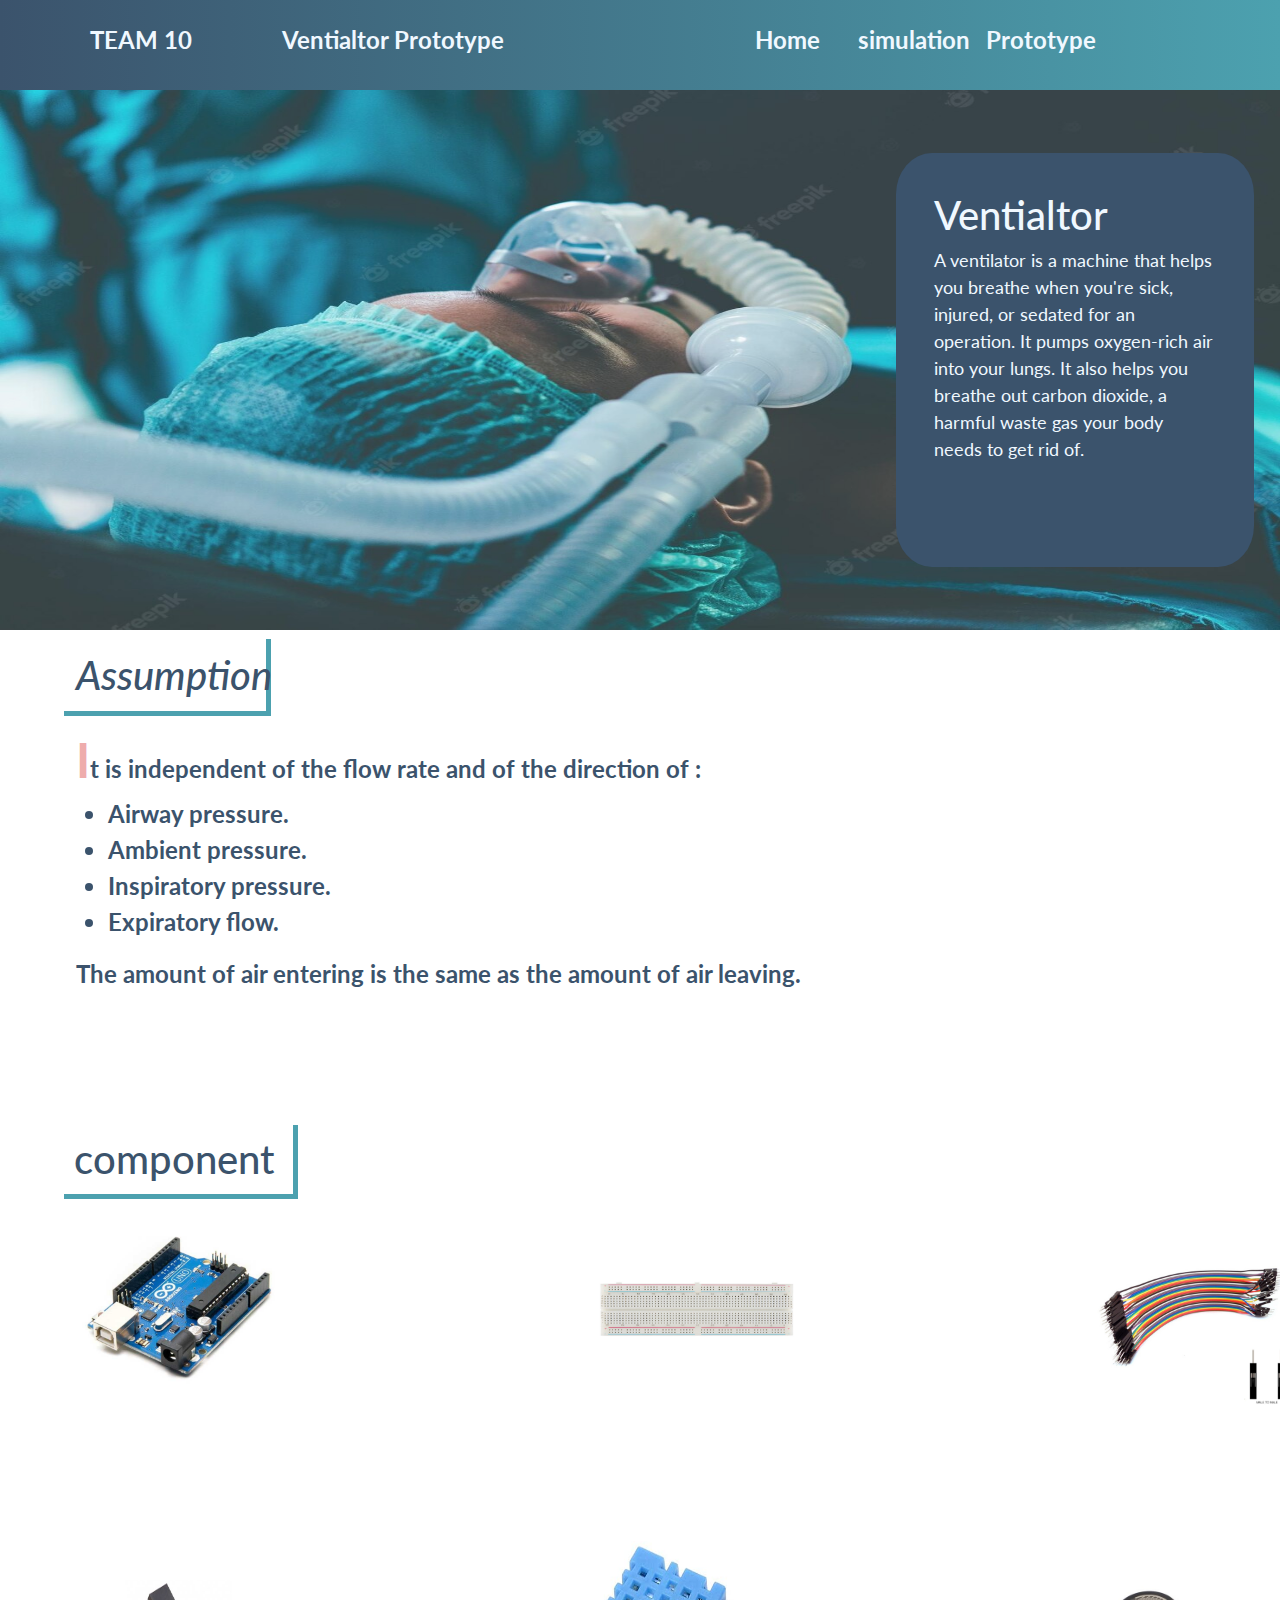
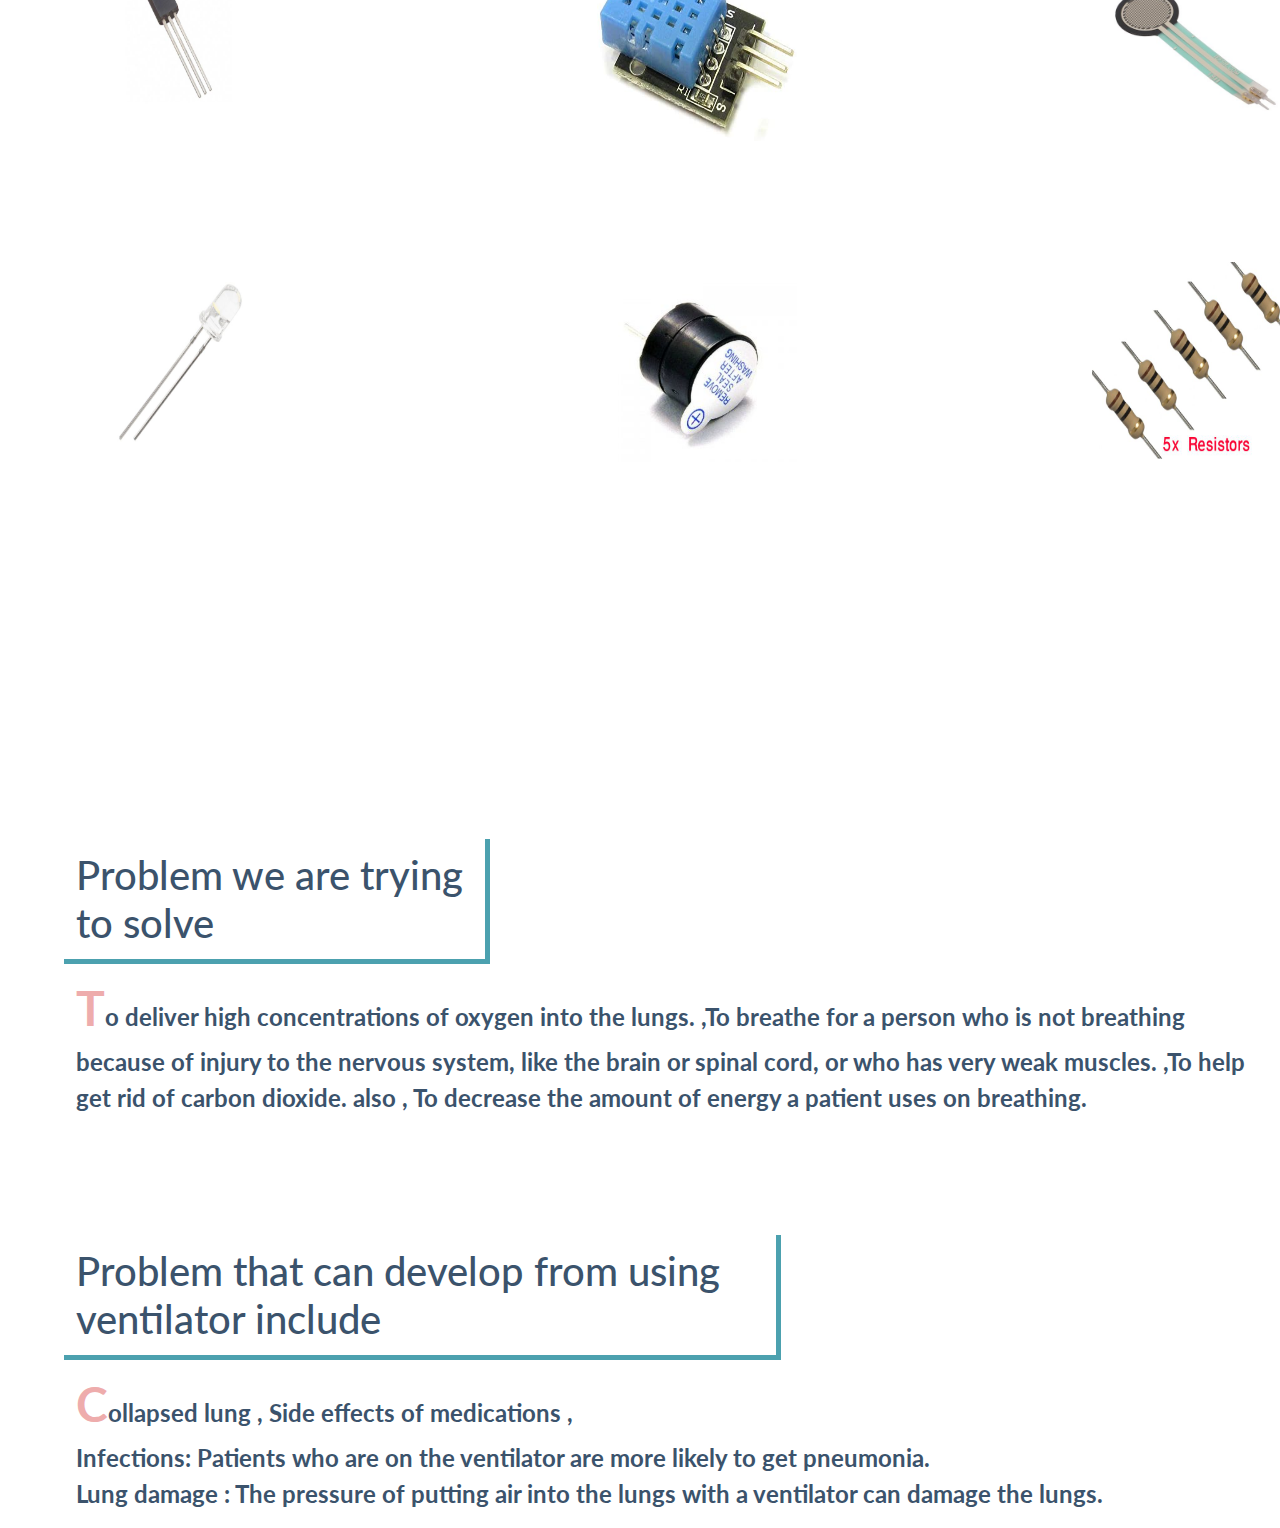
<file: index.html>
<!DOCTYPE html>
<html lang="en">
<head>
    <meta charset="UTF-8">
    <meta http-equiv="X-UA-Compatible" content="IE=edge">
    <meta name="viewport" content="width=device-width, initial-scale=1.0">
    <title>Home</title>
    <link rel="stylesheet" href="bootstrap.min.css">
    <link rel="stylesheet" href="home.css">
    
    <link rel="preconnect" href="https://fonts.googleapis.com">
    <link rel="preconnect" href="https://fonts.gstatic.com" crossorigin>
    <link href="https://fonts.googleapis.com/css2?family=Lato:ital@1&family=Sansita+Swashed&display=swap" rel="stylesheet">
</head>
<body>
  
    <img id="patient"src="patient-wearing-ventilator-lying-bed-operating-bed-during-surgery-process_33874-391.jpeg" alt="image">
   <header>
       <div class="head">
        <div id="team" >TEAM 10</div>
        <div id="ven"> Ventialtor Prototype </div>
        <a href="index.html" id="about">Home</a>
        <a id="sim" href="simulation.html" >simulation</a>
        
        <a id="pro" href="prototype.html" > Prototype </a>
       </div>
    </header>
       <div class="content">
        <h1>Ventialtor</h1>
        A ventilator is a machine that helps you breathe when you're sick, injured, or sedated for an operation. It pumps oxygen-rich air into your lungs. It also helps you breathe out carbon dioxide, a harmful waste gas your body needs to get rid of.
       </div>
       <div class="assum" id="assumption">
           <h1 id="title">Assumption</h1>
           <div class="a">
               It is independent of the flow rate and of the direction of : 
               <ul>
            <li> Airway pressure.</li>
            <li>Ambient pressure.</li>
            <li> Inspiratory pressure.</li>
            <li> Expiratory flow.</li>
        </ul>
            The amount of air entering is the same as the amount of air leaving.
            
    </div>

       </div>
       
       
       <div class="com">
        <h1 id="titl">component</h1>
        
        <button type="button" id="one" class=" component btn btn-lg btn-danger" data-bs-toggle="popover" title="Arduino Uno" data-bs-content="EGP350.00"><img class="ima"src="uno_r3.jpeg" alt="uno"></button> 
        <button type="button" id="two" class=" component btn btn-lg btn-danger" data-bs-toggle="popover" title="BreadBord" data-bs-content="EGP30.00"><img class="ima" src="16-570x696.jpeg" alt="BreadBord"></button>
        <button type="button" id="three" class=" component btn btn-lg btn-danger" data-bs-toggle="popover" title="40 Jumper Set Connecting Wire" data-bs-content="EGP35.00"><img class="ima" src="ph61_mm_new.jpeg" alt="wire"></button>
        <button type="button" id="four" class=" component btn btn-lg btn-danger" data-bs-toggle="popover" title="LM35 (temperature sensor)" data-bs-content="EGP25.00"><img class="ima" src="to92.jpeg" alt="tem"></button>
        <button type="button" id="five" class=" component btn btn-lg btn-danger" data-bs-toggle="popover" title="DHT 11 (Humidity sensor)" data-bs-content="EGP50.00"><img class="ima" src="DHT11.jpg" alt="hum"></button>
        <button type="button" id="six" class=" component btn btn-lg btn-danger" data-bs-toggle="popover" title="FSR (Pressure sensor)" data-bs-content="EGP120.00"><img class="ima" src="fsr.jpeg" alt="fsr"></button>
        <button type="button" id="seven" class=" component btn btn-lg btn-danger" data-bs-toggle="popover" title="LED" data-bs-content="EGP3.00"><img class="ima" src="5mm_led_clear.jpeg" alt="led"></button>
        <button type="button" id="eight" class=" component btn btn-lg btn-danger" data-bs-toggle="popover" title="Buzzer" data-bs-content="EGP5.00"><img class="ima" src="buzzer_new-300x300.jpeg" alt="led"></button>
        <button type="button" id="nine" class=" component btn btn-lg btn-danger" data-bs-toggle="popover" title="Resistors" data-bs-content="EGP0.50"><img class="ima" src="5resistors.jpeg" alt="r"></button>


        </div>
        <div id="problem">
            <h1 id="tit"> Problem we are trying to solve </h1>
            <p class="first">
                To deliver high concentrations of oxygen into the lungs.
                ,To breathe for a person who is not breathing because of injury to the nervous system, like the brain or spinal cord, or who has very weak muscles.
                ,To help get rid of carbon dioxide.
                also , To decrease the amount of energy a patient uses
                on breathing.
            </p>
            </div>
            <div id="develop">
                <h1 id="ti"> Problem that can develop from using
                    ventilator include </h1>
                <p class="first">
                    Collapsed lung , 
                     Side effects of medications ,<br>
                    Infections: Patients who are on the ventilator are
                    more likely to get pneumonia. <br>
                     Lung damage : The pressure of putting air into
                    the lungs with a ventilator can damage the lungs. 
                </p>
            
 

        </div>
        
  <script src="bootstrap.bundle.min.js"></script>
  <script src="home.js"></script>
</body>
</html>
</file>
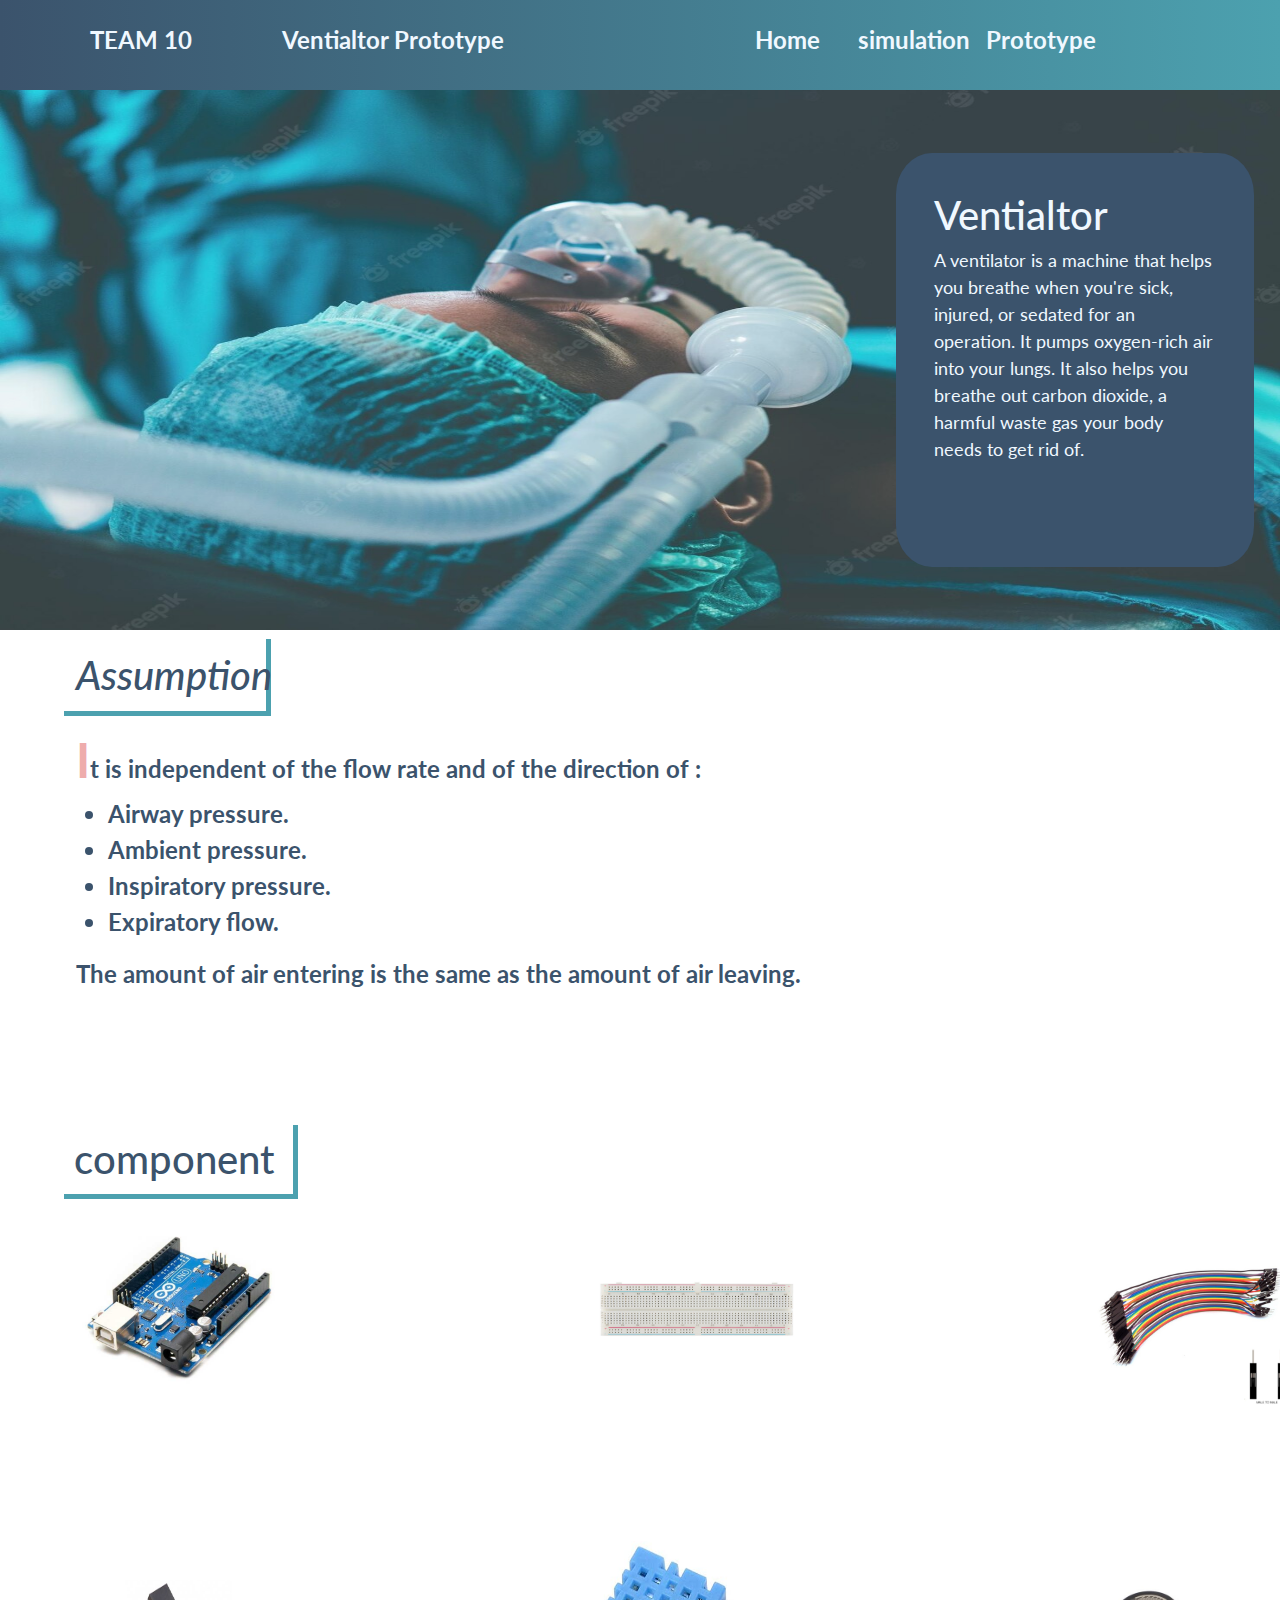
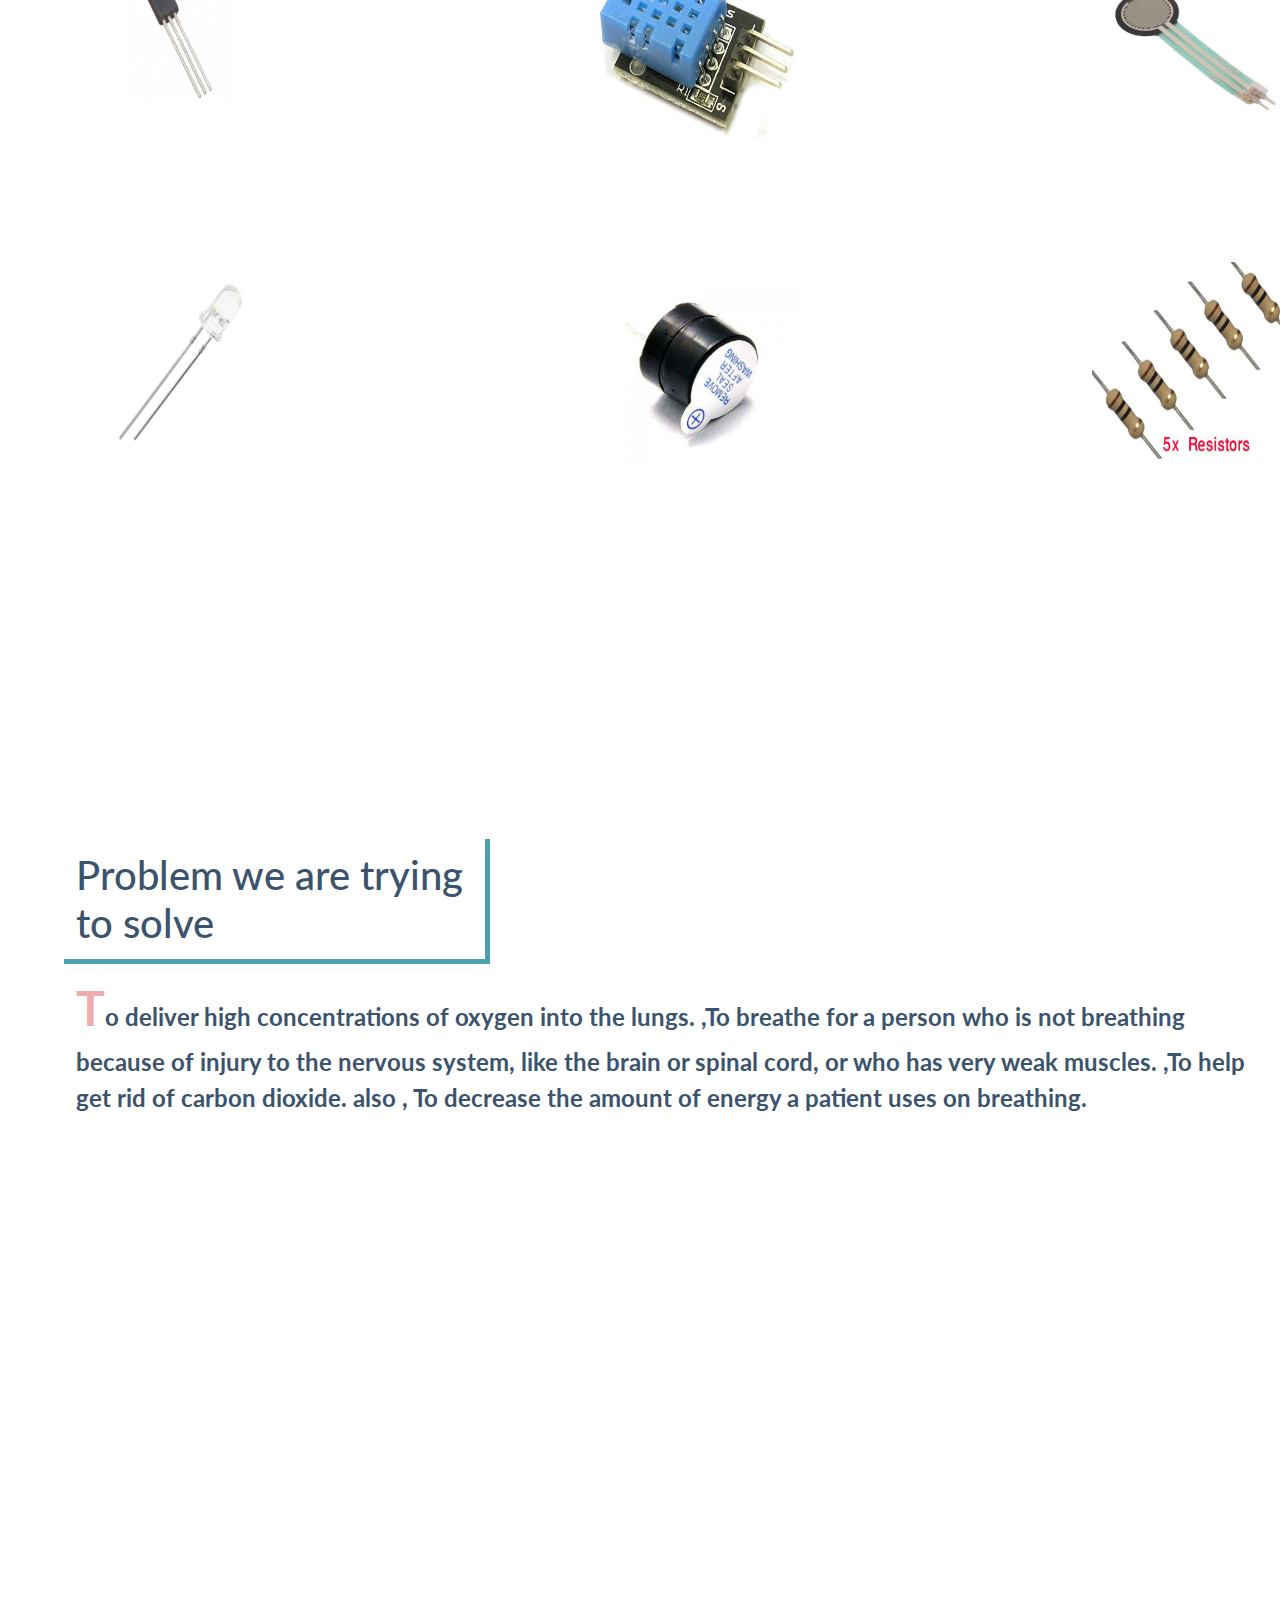
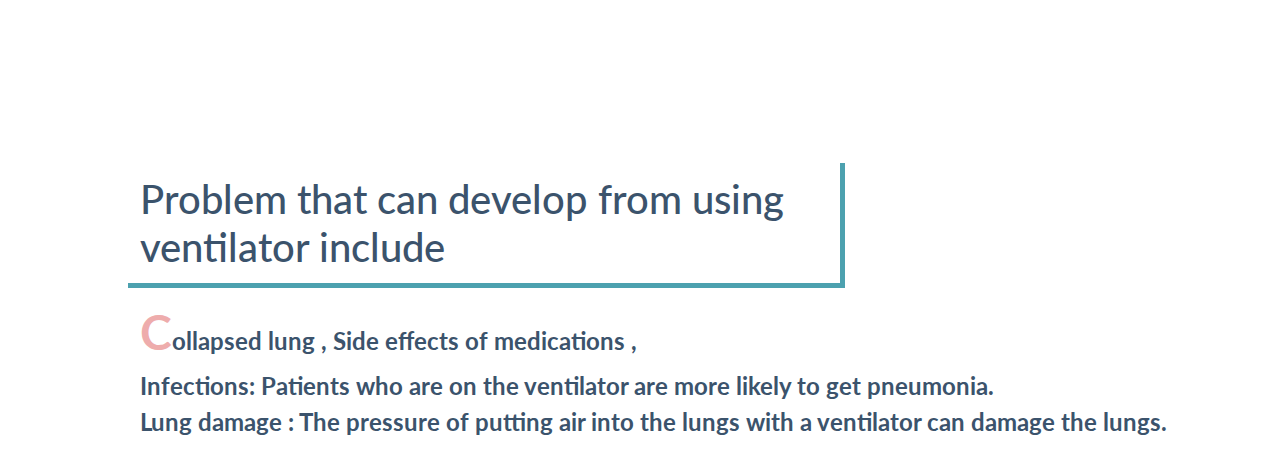
<file: home.html>
<!DOCTYPE html>
<html lang="en">
<head>
    <meta charset="UTF-8">
    <meta http-equiv="X-UA-Compatible" content="IE=edge">
    <meta name="viewport" content="width=device-width, initial-scale=1.0">
    <title>Home</title>
    <link rel="stylesheet" href="bootstrap.min.css">
    <link rel="stylesheet" href="home.css">
    
    <link rel="preconnect" href="https://fonts.googleapis.com">
    <link rel="preconnect" href="https://fonts.gstatic.com" crossorigin>
    <link href="https://fonts.googleapis.com/css2?family=Lato:ital@1&family=Sansita+Swashed&display=swap" rel="stylesheet">
</head>
<body>
  
    <img id="patient"src="patient-wearing-ventilator-lying-bed-operating-bed-during-surgery-process_33874-391.jpeg" alt="image">
   <header>
       <div class="head">
        <div id="team" >TEAM 10</div>
        <div id="ven"> Ventialtor Prototype </div>
        <a href="home.html" id="about" target="_blank">Home</a>
        <a id="sim" href="simulation.html" target="_blank">simulation</a>
        
        <a id="pro" href="prototype.html" target="_blank"> Prototype </a>
       </div>
    </header>
       <div class="content">
        <h1>Ventialtor</h1>
        A ventilator is a machine that helps you breathe when you're sick, injured, or sedated for an operation. It pumps oxygen-rich air into your lungs. It also helps you breathe out carbon dioxide, a harmful waste gas your body needs to get rid of.
       </div>
       <div class="assum" id="assumption">
           <h1 id="title">Assumption</h1>
           <div class="a">
               It is independent of the flow rate and of the direction of : 
               <ul>
            <li> Airway pressure.</li>
            <li>Ambient pressure.</li>
            <li> Inspiratory pressure.</li>
            <li> Expiratory flow.</li>
        </ul>
            The amount of air entering is the same as the amount of air leaving.
            
    </div>

       </div>
       
       
       <div class="com">
        <h1 id="titl">component</h1>
        
        <button type="button" id="one" class=" component btn btn-lg btn-danger" data-bs-toggle="popover" title="Arduino Uno" data-bs-content="EGP350.00"><img class="ima"src="uno_r3.jpeg" alt="uno"></button> 
        <button type="button" id="two" class=" component btn btn-lg btn-danger" data-bs-toggle="popover" title="BreadBord" data-bs-content="EGP30.00"><img class="ima" src="16-570x696.jpeg" alt="BreadBord"></button>
        <button type="button" id="three" class=" component btn btn-lg btn-danger" data-bs-toggle="popover" title="40 Jumper Set Connecting Wire" data-bs-content="EGP35.00"><img class="ima" src="ph61_mm_new.jpeg" alt="wire"></button>
        <button type="button" id="four" class=" component btn btn-lg btn-danger" data-bs-toggle="popover" title="LM35 (temperature sensor)" data-bs-content="EGP25.00"><img class="ima" src="to92.jpeg" alt="tem"></button>
        <button type="button" id="five" class=" component btn btn-lg btn-danger" data-bs-toggle="popover" title="DHT 11 (Humidity sensor)" data-bs-content="EGP50.00"><img class="ima" src="DHT11.jpg" alt="hum"></button>
        <button type="button" id="six" class=" component btn btn-lg btn-danger" data-bs-toggle="popover" title="FSR (Pressure sensor)" data-bs-content="EGP120.00"><img class="ima" src="fsr.jpeg" alt="fsr"></button>
        <button type="button" id="seven" class=" component btn btn-lg btn-danger" data-bs-toggle="popover" title="LED" data-bs-content="EGP3.00"><img class="ima" src="5mm_led_clear.jpeg" alt="led"></button>
        <button type="button" id="eight" class=" component btn btn-lg btn-danger" data-bs-toggle="popover" title="Buzzer" data-bs-content="EGP5.00"><img class="ima" src="buzzer_new-300x300.jpeg" alt="led"></button>
        <button type="button" id="nine" class=" component btn btn-lg btn-danger" data-bs-toggle="popover" title="Resistors" data-bs-content="EGP0.50"><img class="ima" src="5resistors.jpeg" alt="r"></button>


        </div>
        <div id="problem">
            <h1 id="tit"> Problem we are trying to solve </h1>
            <p class="first">
                To deliver high concentrations of oxygen into the lungs.
                ,To breathe for a person who is not breathing because of injury to the nervous system, like the brain or spinal cord, or who has very weak muscles.
                ,To help get rid of carbon dioxide.
                also , To decrease the amount of energy a patient uses
                on breathing.
            </p>
            <div id="develop">
                <h1 id="ti"> Problem that can develop from using
                    ventilator include </h1>
                <p class="first">
                    Collapsed lung , 
                     Side effects of medications ,<br>
                    Infections: Patients who are on the ventilator are
                    more likely to get pneumonia. <br>
                     Lung damage : The pressure of putting air into
                    the lungs with a ventilator can damage the lungs. 
                </p>
            
 

        </div>
  <script src="bootstrap.bundle.min.js"></script>
  <script src="home.js"></script>
</body>
</html>
</file>
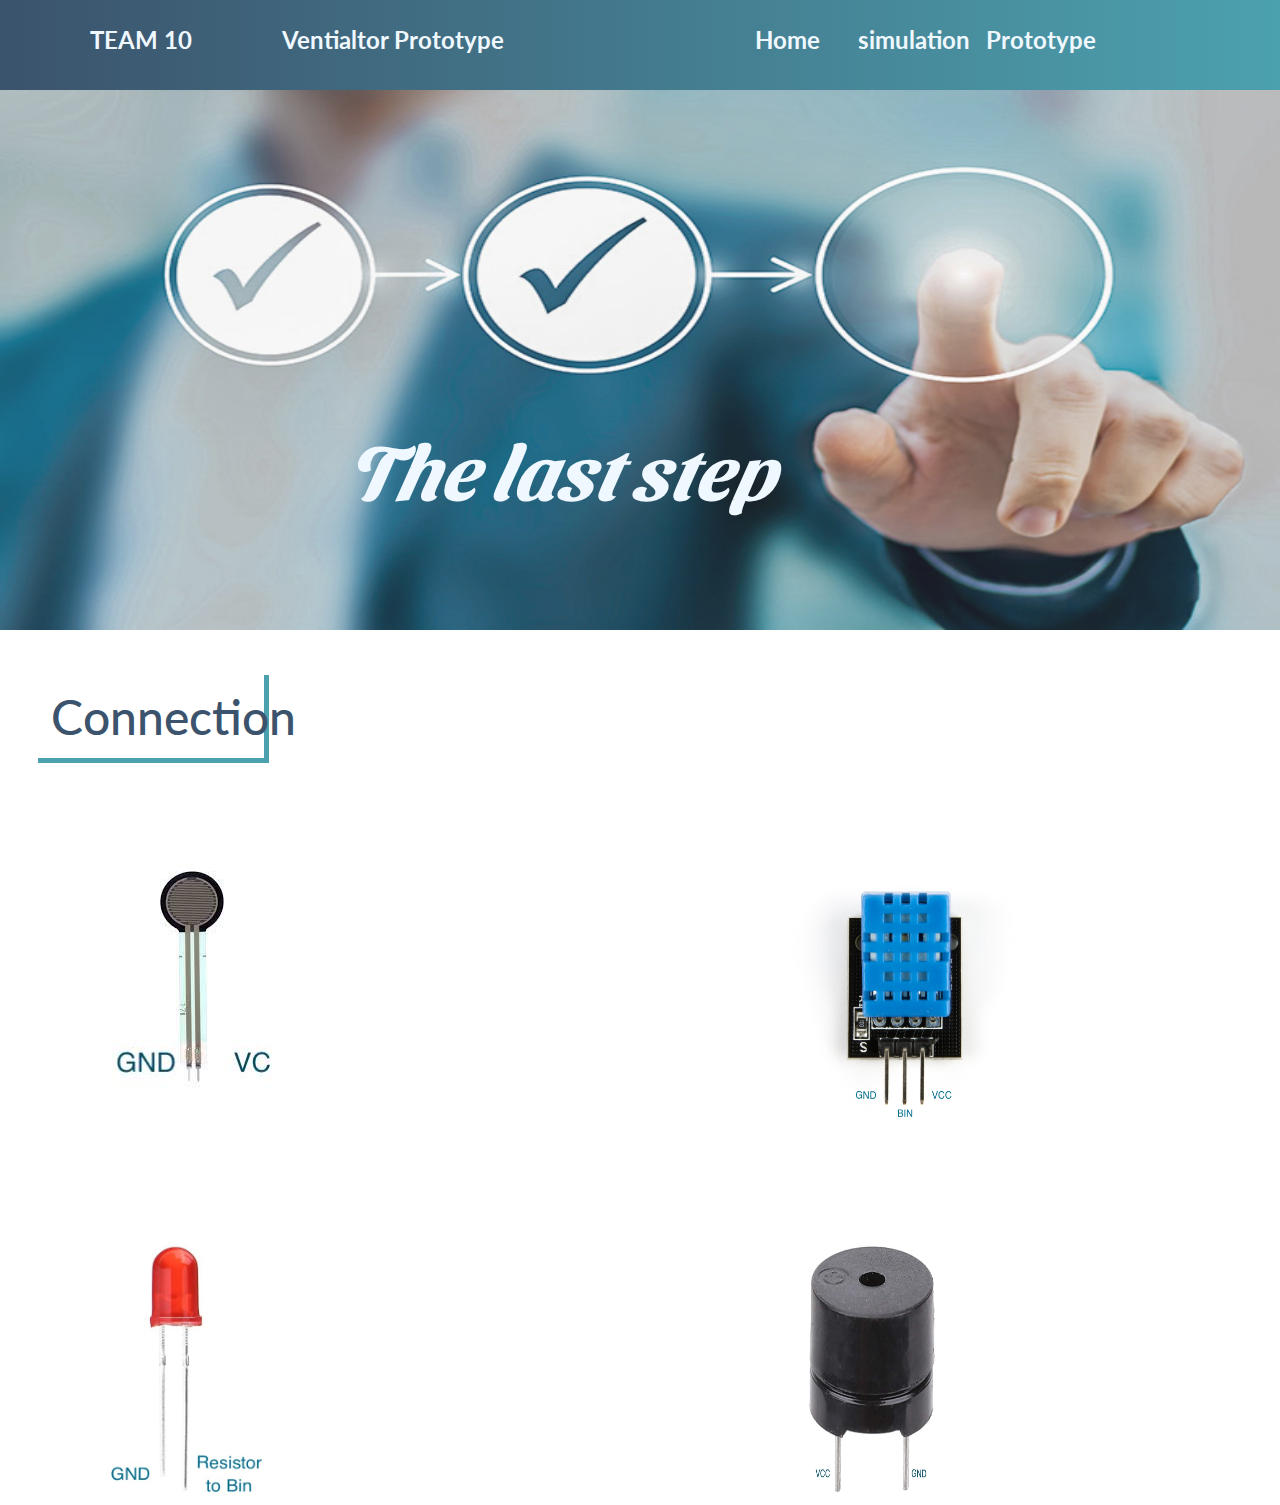
<file: prototype.html>
<!DOCTYPE html>
<html lang="en">
<head>
    <meta charset="UTF-8">
    <meta http-equiv="X-UA-Compatible" content="IE=edge">
    <meta name="viewport" content="width=device-width, initial-scale=1.0">
    <title>rototype</title>
    <link rel="stylesheet" href="bootstrap.min.css">
    <link rel="stylesheet" href="prototype.css">
  <link rel="preconnect" href="https://fonts.googleapis.com">
    <link rel="preconnect" href="https://fonts.gstatic.com" crossorigin>
    <link href="https://fonts.googleapis.com/css2?family=Lato:ital@1&family=Sansita+Swashed&display=swap" rel="stylesheet">
    <link rel="preconnect" href="https://fonts.googleapis.com">
    <link rel="preconnect" href="https://fonts.gstatic.com" crossorigin>
    <link href="https://fonts.googleapis.com/css2?family=Lato:ital@1&family=Ms+Madi&family=Sansita+Swashed&family=Tapestry&display=swap" rel="stylesheet">
  </head>
<body>
  <img id="im" src="IMG_1393.JPG" alt="iamge">
  <h1 id="last">The last step</h1>
    <header>
        <div class="head">
         <div id="team" >TEAM 10</div>
         <div id="ven"> Ventialtor Prototype </div>
         <a href="index.html" id="about" >Home</a>
         <a id="sim" href="simulation.html" >simulation</a>
         
         <a id="pro" href="prototype.html" > Prototype </a>
        </div>
     </header>
     <h1 id="title">Connection</h1>
     <button type="button" id="one" class=" connection btn btn-lg btn-danger" data-bs-toggle="popover" title="FSR" data-bs-content="left to -ve terminal , right to +ve terminal"><img src="fs.jpeg" alt="f"></button> 
     <button type="button" id="two" class=" connection btn btn-lg btn-danger" data-bs-toggle="popover" title="DHT11" data-bs-content="left to -ve terminal , middle to the bin ,right to +ve terminal"><img class="ima"src="DHT112.jpeg" alt="uno"></button> 
     <button type="button" id="three" class=" connection btn btn-lg btn-danger" data-bs-toggle="popover" title="LED" data-bs-content="left to -ve terminal , right to resistor then to +ve terminal"><img class="ima" src="LED2.jpeg" alt="w"></button> 
     <button type="button" id="four" class=" connection btn btn-lg btn-danger" data-bs-toggle="popover" title="Buzzer" data-bs-content="left to +ve terminal , right to -ve terminal"><img class="ima" src="Buzzer2.jpg" alt="w"></button> 



     <script src="bootstrap.bundle.min.js"></script>
  <script src="home.js"></script>
</body>
</html>
</file>
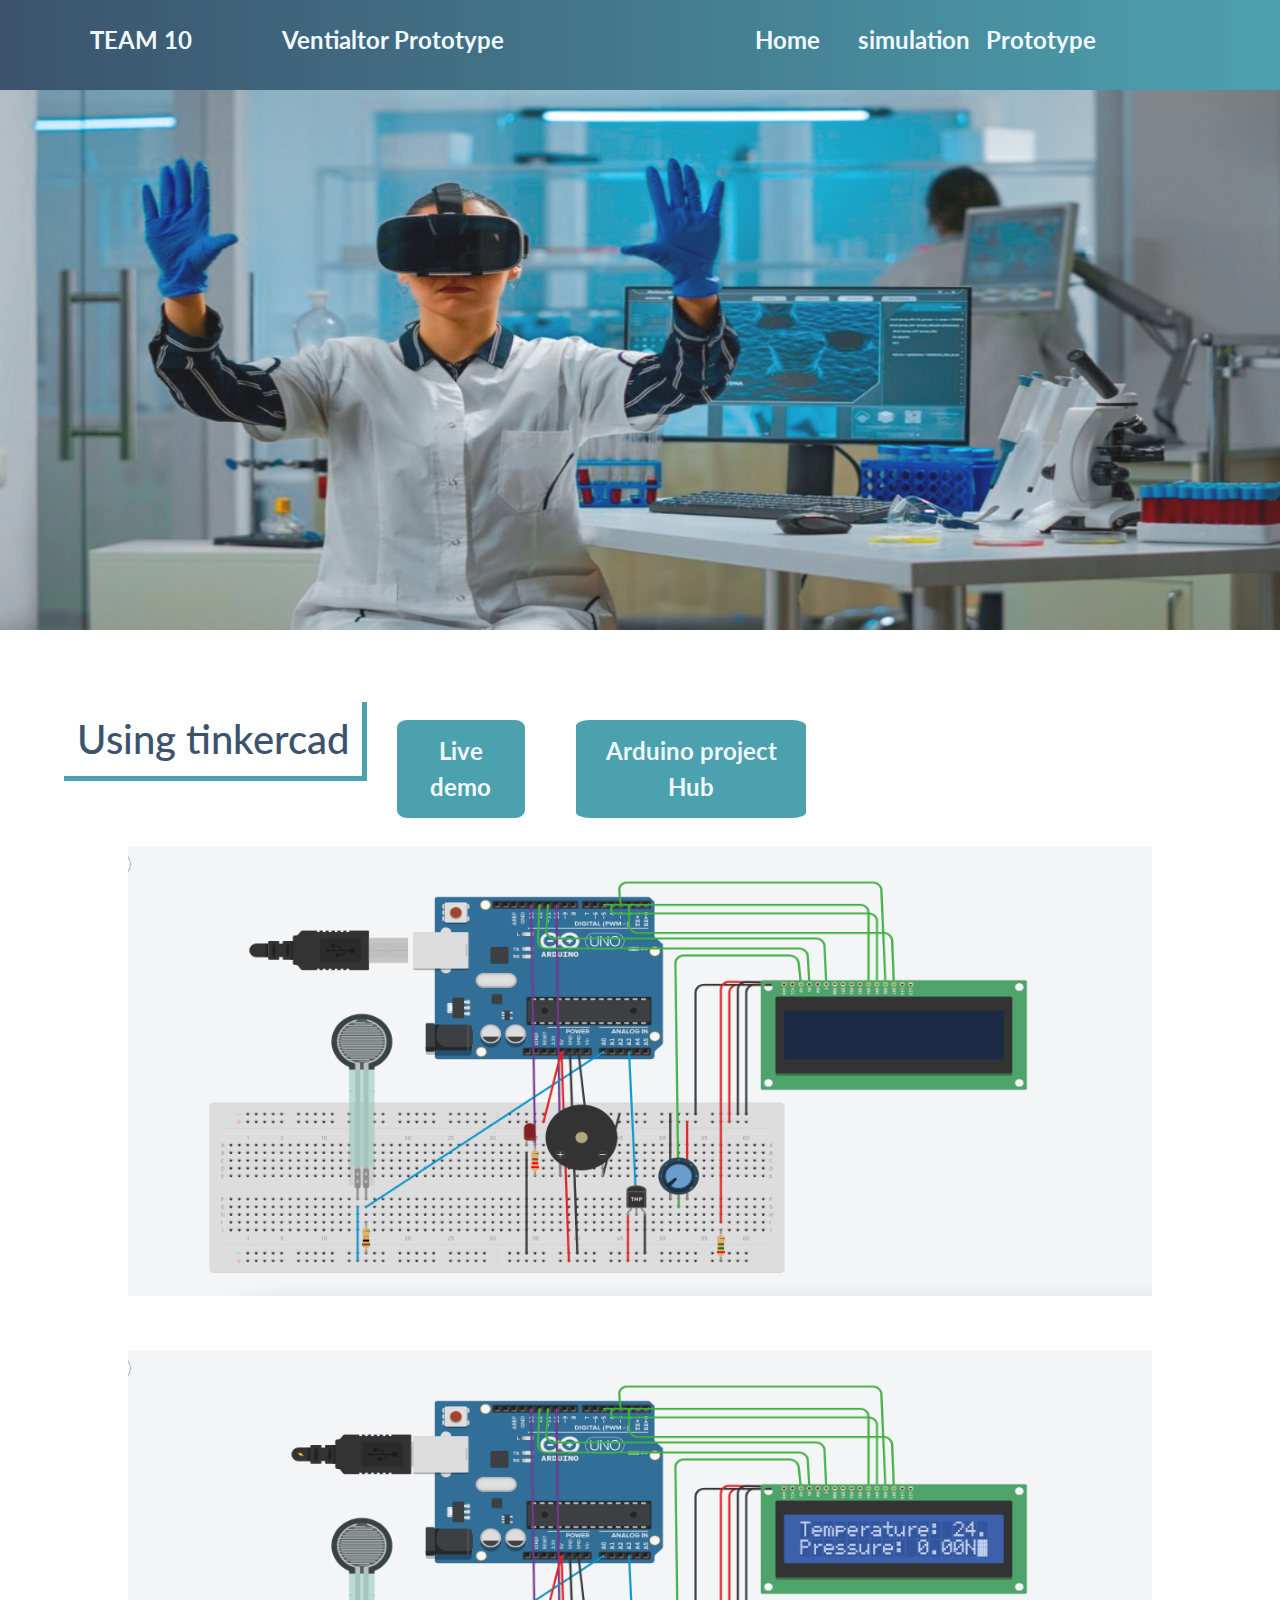
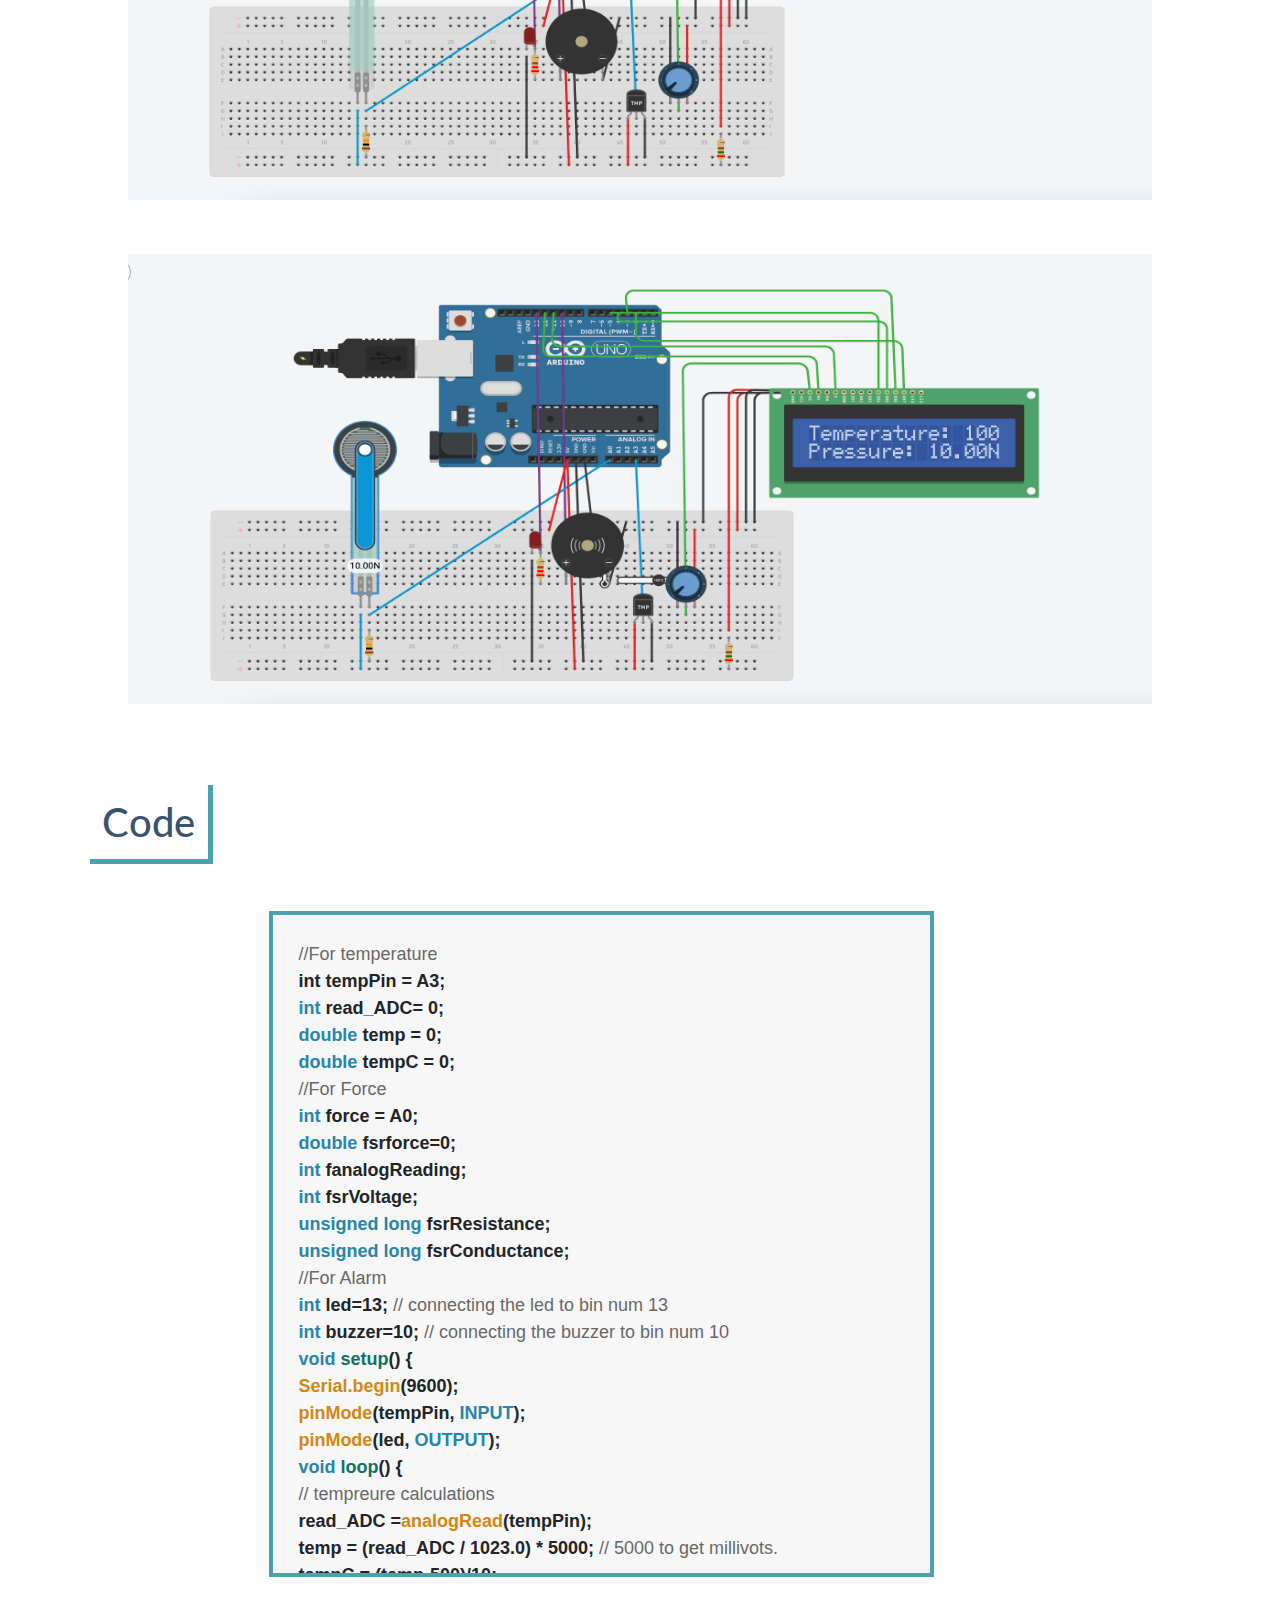
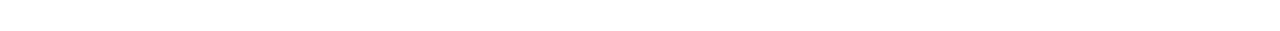
<file: simulation.html>
<!DOCTYPE html>
<html lang="en">
<head>
    <meta charset="UTF-8">
    <meta http-equiv="X-UA-Compatible" content="IE=edge">
    <meta name="viewport" content="width=device-width, initial-scale=1.0">
    <title>Simulation</title>
    <link rel="stylesheet" href="bootstrap.min.css">
    <link rel="stylesheet" href="simulation.css">
  <link rel="preconnect" href="https://fonts.googleapis.com">
    <link rel="preconnect" href="https://fonts.gstatic.com" crossorigin>
    <link href="https://fonts.googleapis.com/css2?family=Lato:ital@1&family=Sansita+Swashed&display=swap" rel="stylesheet">
</head>
<body>
  <img src="IMG_1343.JPG" alt="image" id="patient">
    <header>

        <div class="Head">
         <div id="team" >TEAM 10</div>
         <div id="ven"> Ventialtor Prototype </div>
         <a href="index.html" id="about" >Home</a>
         <a id="sim" href="simulation.html" >simulation</a>
         
         <a id="pro" href="prototype.html" > Prototype </a>
        </div>
     </header>
     <h1 class="title">Using tinkercad </h1>



     <a target="_blank" href="https://www.tinkercad.com/things/7OlMiYogice-steam-sterilizier/editel?sharecode=7WSfjZTanzY-18dAZV0BUp9pOELF3QqOTY3d8_eWxNY"><button id="tink"> Live demo</button></a>
      <img class="image" id="i1" src="1.png" alt="sim 1 ">     
      <img class="image" id="i2" src="2.png" alt="sim 2 ">  
      <img class="image" id="i3" src="3.png" alt="sim 3 ">     
   

     <h1 class="title" id="cod">Code </h1>
     <div class="code">
        <!-- <div><span class="includ">#include</span> "DHT.h" <span class="comment">//calling library of DHT </span></div>
        <div><span class="include">#define</span> DHTPIN 2 <span class="comment">// connevting the DHT to bin num 2 </span></div> -->
        <div class="comment">//For temperature</div>
     <div> int tempPin = A3;   </div>
      <div> <span class="type"> int</span> read_ADC= 0;</div>
      <div><span class="type"> double</span>  temp = 0;</div>
      <div>  <span class="type">double</span> tempC = 0;</div>
      <div class="comment">//For Force</div>
        <div> <span class="type"> int</span> force = A0;</div>
        <div> <span class="type"> double</span> fsrforce=0;</div>
        <div> <span class="type">   int</span> fanalogReading;</div>
          <div> <span class="type">  int</span> fsrVoltage;     </div>
            <div> <span class="type">  unsigned long</span> fsrResistance;  </div>
              <div> <span class="type">  unsigned long </span>fsrConductance; </div>
              <div class="comment">//For Alarm</div>
              <div> <span class="type">int</span> led=13;<span class="comment"> // connecting the led to bin num 13 </span></div>

        <div> <span class="type">int</span> buzzer=10;<span class="comment"> // connecting the buzzer to bin num 10 </span></div>
       
        <div><span class="type">void</span> <span class="include">setup</span>() {</div>
        <div> <span class="oran"> Serial.begin</span>(9600);</div>
        <div> <span class="oran"> pinMode</span>(tempPin, <span class="type">INPUT</span>);</div>
          <div> <span class="oran">pinMode</span>(led,<span class="type"> OUTPUT</span>);</div>
        <div><span class="type">void</span> <span class="include">loop</span>() {</div>
          <div class="comment">  // tempreure calculations</div>
          <div>   read_ADC =<span class="oran">analogRead</span>(tempPin); </div>
          <div>   temp = (read_ADC / 1023.0) * 5000; <span class="comment">// 5000 to get millivots.</span></div>
          <div>    tempC = (temp-500)/10;</div>
            
          <div class="comment">// force </div>
          <div><span class="type">int</span> fsrReading = <span class="oran">analogRead</span>(force);</div>
            <div> fsrVoltage = <span class="oran">map</span>(fsrReading, 0, 1023, 0, 5000); </div>

            <div><span class="oran">digitalWrite</span>(led,<span class="type"> LOW</span>); </div>
            
          <div class="comment">// force calculationdue to nonlinearity of the sensor with Resistance</div> 
            
          <div><span class="type">if</span>(fsrVoltage !=0){</div>
            <div class="comment">// The voltage = Vcc * R / (R + FSR) where R = 10K and Vcc = 5V</div>
              <div class="comment">// so FSR = ((Vcc - V) * R) / V  </div>
                <div>   fsrResistance = 5000 - fsrVoltage;     <span class="comment">// fsrVoltage is in millivolts </span></div>
          <div>fsrResistance *= 10000;              <span class="comment">  // 10K resistor</span></div>
          <div> fsrResistance /= fsrVoltage;</div>
            
          
          <div> fsrConductance = 1000000;<span class="comment"> //measured in micromhos so </span></div>
          <div>fsrConductance /= fsrResistance;</div>
            
          <div> <span class="type">if</span> (fsrConductance &#60;= 1000) {</div>
            <div> fsrforce = fsrConductance / 80;</div>
          <div> <span class="oran">Serial.println</span>(fsrforce);     </div> 
          <div>  }<span class="type"> else</span> {</div>
                <div>  fsrforce = fsrConductance - 1000;</div>
                <div>    fsrforce /= 30;</div>
                <div>    <span class="oran"> Serial.printlnelse</span>(fsrforce);   </div>         
                <div>   }</div>
              <div>  }</div>
            
          <div class="comment">// condtions for any Dangerous situation</div>
          <div> <span class="type">if</span>(tempC &#62;=39 || (fsrforce &#60; 0.5) ){ </div>
            <div> <span class="oran">tone</span>(buzzer, 1000); <span class="comment"> // Send 1KHz sound signal</span></div>
            <div> <span class="oran">delay</span>(1000);        <span class="comment">// ...for 1 sec</span></div>
            <div> <span class="oran">noTone</span>(buzzer);    <span class="comment"> // Stop sound...</span></div>
            <div>  <span class="oran">delay</span>(1000);        <span class="comment">// ...for 1sec</span></div>
            <div>  }  </div>
            <div>  <span class="oran">digitalWrite </span>(led, <span class="type">HIGH</span>);</div>
        <div> <span class="oran">Serial.print</span> (tempC);</div>
        <div> <span class="oran">Serial.print</span> (fsrforce);</div>
        <div> <span class="oran">delay</span>(1000) <span class="comment">// ...for 1 sec</span></div>

        <div>}</div>
     </div>
    </div>
     <a href="https://create.arduino.cc/projecthub/esraa_alii/ventilator-03469a" ><button id="hub"> Arduino project Hub</button></a>
     <p id="space"> </p>
</body>
</html>
</file>
<file: home.css>
#patient{
    position: absolute;
    width: 100%;
    height: 60%;
    top: 10%;
    opacity: 90%;
    z-index: 1;
}
/* Header */
header{
    left: 0%;
    top: 0%;
    display: flex;
    /* right: 10%; */
    position: absolute;
    justify-content: center;
    background-image: linear-gradient(to right , #3b536c,#4ca1af);
    width: 100%;
    height: 10%;
    font-family: 'Lato', sans-serif;
    /* font-family: 'Sansita Swashed', cursive; */
    font-size: x-large;
    font-weight: bold;
}
.head{
    width: 100%;
    display: inline-flexbox;
    position: absolute;
    padding: 1%;
    top: 10%;
    flex-direction: row;
    justify-content: space-between;
    text-decoration: none;
    color: aliceblue;
}
#team{
 position: absolute;
 left: 7%

}
#ven{
 position: absolute;
left: 22%

}
#about{
    position: absolute;
    left: 59%;
    text-decoration: none;
    color: aliceblue;
}
#sim{
    position: absolute;
    left: 67%;
    text-decoration: none;
    color: aliceblue;
}
#pro{
    position: absolute;
    left: 77%;
    text-decoration: none;
    color: aliceblue;
}
#team:hover{
    color:rgb(238, 172, 172);
}
#ven:hover{
    color:rgb(238, 172, 172);
}
#sim:hover{
    color:rgb(238, 172, 172);
}
#pro:hover{
    color:rgb(238, 172, 172);
}
#about:hover{
    color:rgb(238, 172, 172);
}
/* end header */
.content{
    width: 28%;
    height: 46%;
    position: absolute;
    z-index: 2;
    background-color: #3b536c;
    /* background-image: linear-gradient(to right , #3b536c,#4ca1af); */
    padding: 3%;
    color: aliceblue;
    justify-content: center;
    font-family: 'Lato', sans-serif;
    font-size: large;
    top: 17%;
    right: 2%;
    border-radius: 10%;
}
.assum{
    width: 100%;
    font-family: 'Lato', sans-serif;
    font-size: large;
    color: #3b536c;
    padding-left: 5%;
}
.assum h1{
    font-style: italic;
}
#assumption{
    position: absolute;
    top: 71%;
}
#title{

    width: 17%;
    padding: 1%;
    border-right:solid 5px #4ca1af;
    border-bottom: solid 5px #4ca1af;
}
#title:hover{
    border-left: solid 5px #4ca1af;
    border-top: solid 5px #4ca1af;
    border-right:solid 5px transparent;
    border-bottom: solid 5px transparent;
}
.a{
    font-family: 'Lato', sans-serif;
    font-size: x-large;
    font-weight: bolder;
    color: rgb(59, 83, 108);
    padding-left: 1%;
    padding-right: 1%;
}
.a::first-letter{
    
    font-size: xxx-large;
    color:rgb(238, 172, 172);
  
}
.com{
    font-family: 'Lato', sans-serif  ;
    font-size: large  ;
    position: absolute;
    color: #3b536c;
    top: 125%;
    padding-left: 5%;
}
#titl{
    width: 114%;
    padding: 5%;
    border-right:solid 5px #4ca1af;
    border-bottom: solid 5px #4ca1af;
}
#titl:hover{
    border-left: solid 5px #4ca1af;
    border-top: solid 5px #4ca1af;
    border-right:solid 5px transparent;
    border-bottom: solid 5px transparent;
}
.component{
    position: absolute;
    
    width: 200px;
    height: 200px;
    background-color: white;
    border: white;
    color: white;
    font-family: 'Lato', sans-serif !important ;
    font-size: large !important ;

}
.component:focus{
    color: white;
    background-color: white;
    border-color: white;
}
.component:hover{
    color: white;
    background-color: white;
    border-color: white;   
}
.ima{
    width: 200px;
    height: 200px;
}
.popover-header{
    font-family: 'Lato', sans-serif  ;
    font-size: large  ;
    background-color: #3b536c;
    color: aliceblue;
}
.popover-body{
    font-family: 'Lato', sans-serif  ;
    font-size: large  ;
    color: #3b536c;
}
#one{
    top: 95%;

}
#two{
    top: 95%;
left: 216%;
}
#three{
    top: 95%;
    left: 400%; 
}
#four{
    top:500%
}
#five{
    top:500%;
    left: 216%;
}
#six{
    top:500%;
    left: 400%; 
}
#seven{
    top:895%;
}
#eight{
    top:895%;
    left: 216%;

}
#nine{
    top:895%;
    left: 400%; 
}
#problem{
    font-family: 'Lato', sans-serif;
    font-size: large;
    color: #3b536c;
    padding-left: 5%;
    position: absolute;
    top: 271%;
    width: 100%;
}

#tit{

    width: 35%;
    padding: 1%;
    border-right:solid 5px #4ca1af;
    border-bottom: solid 5px #4ca1af;
}
#tit:hover{
    border-left: solid 5px #4ca1af;
    border-top: solid 5px #4ca1af;
    border-right:solid 5px transparent;
    border-bottom: solid 5px transparent;
}
.first{
    
    font-family: 'Lato', sans-serif;
    font-size: x-large;
    font-weight: bolder;
    color: rgb(59, 83, 108);
    padding-left: 1%;
    padding-right: 1%;
}
.first::first-letter{
    position: absolute;
    top:7% ;
    font-size: xxx-large;
    color:rgb(238, 172, 172);
  
}
#develop{
    font-family: 'Lato', sans-serif;
    font-size: large;
    color: #3b536c;
    padding-left: 5%;
    position: absolute;
    top: 315%;
    width: 100%;
}
#ti{
    width: 59%;
    padding: 1%;
    border-right:solid 5px #4ca1af;
    border-bottom: solid 5px #4ca1af;
}
#ti:hover{
    border-left: solid 5px #4ca1af;
    border-top: solid 5px #4ca1af;
    border-right:solid 5px transparent;
    border-bottom: solid 5px transparent;

}
</file>
<file: prototype.css>
/* Header */
header{
    top: 0%;
    display: flex;
    /* right: 10%; */
    position: absolute;
    justify-content: center;
    background-image: linear-gradient(to right , #3b536c,#4ca1af);
    width: 100%;
    height: 10%;
    font-family: 'Lato', sans-serif;
    /* font-family: 'Sansita Swashed', cursive; */
    font-size: x-large;
    font-weight: bold;
}
.head{
    width: 100%;
    display: inline-flexbox;
    position: absolute;
    padding: 1%;
    top: 10%;
    flex-direction: row;
    justify-content: space-between;
    text-decoration: none;
    color: aliceblue;
}
#team{
 position: absolute;
 left: 7%

}
#ven{
 position: absolute;
left: 22%

}
#about{
    position: absolute;
    left: 59%;
    text-decoration: none;
    color: aliceblue;
}
#sim{
    position: absolute;
    left: 67%;
    text-decoration: none;
    color: aliceblue;
}
#pro{
    position: absolute;
    left: 77%;
    text-decoration: none;
    color: aliceblue;
}
#team:hover{
    color:rgb(238, 172, 172);
}
#ven:hover{
    color:rgb(238, 172, 172);
}
#sim:hover{
    color:rgb(238, 172, 172);
}
#pro:hover{
    color:rgb(238, 172, 172);
}
#about:hover{
    color:rgb(238, 172, 172);
}
/* end header */
#im{
    position: absolute;
    width: 100%;
    height: 60%;
    top: 10%;
    opacity: 90%;
    z-index: 1;
}
#last{
    left: 27%;
    top: 47%;
    position: absolute;
    font-family: 'Sansita Swashed', cursive;
    font-style: italic;
    color: aliceblue;
    z-index: 2;
    font-size: 76px;
    font-weight: bolder;


}
#title{

    position: absolute;
    width: 18%;
    padding: 1%;
    border-right: solid 5px #4ca1af;
    border-bottom: solid 5px #4ca1af;
    top: 75%;
    left: 3%;
    font-family: 'Lato', sans-serif  ;
    font-size: xxx-large  ;
    
    color: #3b536c;
}
#title:hover{
    border-left: solid 5px #4ca1af;
    border-top: solid 5px #4ca1af;
    border-right:solid 5px transparent;
    border-bottom: solid 5px transparent;
}
.connection{
    position: absolute;
    width: 200px;
    height: 200px;
    background-color: white;
    border: white;
    color: white;
    font-family: 'Lato', sans-serif !important ;
    font-size: large !important ;

}
.connection:focus{
    color: white;
    background-color: white;
    border-color: white;
}
.connection:hover{
    color: white;
    background-color: white;
    border-color: white;   
}
.ima{
    width: 143%;
    height: 143%;
}
.popover-header{
    font-family: 'Lato', sans-serif  ;
    font-size: large  ;
    background-color: #3b536c;
    color: aliceblue;
}
.popover-body{
    font-family: 'Lato', sans-serif  ;
    font-size: large  ;
    color: #3b536c;
}
#one{
    top: 95%;
    left: 5%;

}
#two{
 top: 95%;
left: 60%;
}
#three{
    width: 17%;
    top: 136%;
    left:2%;
    height: 23%;

}
#four{
    width: 12%;
    top: 136%;
    left: 60%;
    height: 23%;
}
</file>
<file: simulation.css>
/* header */
header{
    top: 0%;
    display: flex;
    /* right: 10%; */
    position: absolute;
    justify-content: center;
    background-image: linear-gradient(to right , #3b536c,#4ca1af);
    width: 100%;
    height: 10%;
    font-family: 'Lato', sans-serif;
    /* font-family: 'Sansita Swashed', cursive; */
    font-size: x-large;
    font-weight: bold;
}
.Head{
    width: 100%;
    display: inline-flexbox;
    position: absolute;
    padding: 1%;
    top: 10%;
    flex-direction: row;
    justify-content: space-between;
    text-decoration: none;
    color: aliceblue;
}
#team{
 position: absolute;
 left: 7%

}
#ven{
 position: absolute;
left: 22%

}
#about{
    position: absolute;
    left: 59%;
    text-decoration: none;
    color: aliceblue;
}
#sim{
    position: absolute;
    left: 67%;
    text-decoration: none;
    color: aliceblue;
}
#pro{
    position: absolute;
    left: 77%;
    text-decoration: none;
    color: aliceblue;
}
#team:hover{
    color:rgb(238, 172, 172);
}
#ven:hover{
    color:rgb(238, 172, 172);
}
#sim:hover{
    color:rgb(238, 172, 172);
}
#pro:hover{
    color:rgb(238, 172, 172);
}
#about:hover{
    color:rgb(238, 172, 172);
}
/* end header */
#patient{
    position: absolute;
    width: 100%;
    height: 60%;
    top: 10%;
    opacity: 90%;
    z-index: 1;
}
.title{
    left: 5%;
    padding: 1%;
    font-family: 'Lato', sans-serif;
    color: #3b536c;
    position: absolute;
    top: 78%;
    border-right:solid 5px #4ca1af;
    border-bottom: solid 5px #4ca1af;
}

.title:hover{
    border-left: solid 5px #4ca1af;
    border-top: solid 5px #4ca1af;
    border-right:solid 5px transparent;
    border-bottom: solid 5px transparent;
}
#tink{
    /* background-image: linear-gradient(to right, rgb(59, 83, 108), rgb(76, 161, 175)); */
    background-color: rgb(76, 161, 175);
    width: 10%;
    position: absolute;
    padding: 1%;
    justify-content: center;
    top: 80%;
    left: 31%;
    border-radius: 8%;
    color: aliceblue;
    font-family: Lato, sans-serif;
    font-size: x-large;
    font-weight: bolder;
    border: rgb(76, 161, 175);
}
#tink:hover{
    background-color:#3b536c;
    /* color:#3b536c ; */
}
.image{
    position: absolute;
    
    height: 50%;
    width: 80%;
    left: 10%;
}
#i1{
    top: 94%;
}
#i2{
    top: 150%;
}
#i3{
    top: 206%;
}
#cod{
    left: 7%;
    top: 265%;
}
.co{
    position: absolute;
    top: 270%;
}
.code{
    width: 52%;
    height: 74%;
    overflow: scroll;
    background-color: rgb(247, 247, 247);
    border: solid 4px rgb(76, 161, 175);
    position: absolute;
    top: 279%;
    padding: 2%;
    font-size: large;
    font-family: Verdana, Geneva, Tahoma, sans-serif;
    font-weight: 600;
    left: 21%;
    cursor: initial;
    margin-bottom: 2%;

 
}
.include{
    color: rgb(13, 114, 99);
}
.comment{
    color: rgb(104, 104, 104);
    font-weight: 500;
}
.type{
    color: rgb(39, 134, 169);
}
.oran{
    color: rgb(211, 135, 20);
}

#ard{
    position: absolute;
    top: 290%;
}
#hub{
    background-color: rgb(76, 161, 175);
    width: 18%;
    position: absolute;
    padding: 1%;
    justify-content: center;
    top: 80%;
    left: 45%;
    border-radius: 6%;
    color: aliceblue;
    font-family: Lato, sans-serif;
    font-size: x-large;
    font-weight: bolder;
    border: rgb(76, 161, 175);

}
#hub:hover{
    background-color:#3b536c;
    /* color:#3b536c ; */
}
#space{
    width: 1%;
    height: 2%;
    position: absolute;
    top: 357%;

}
</file>
